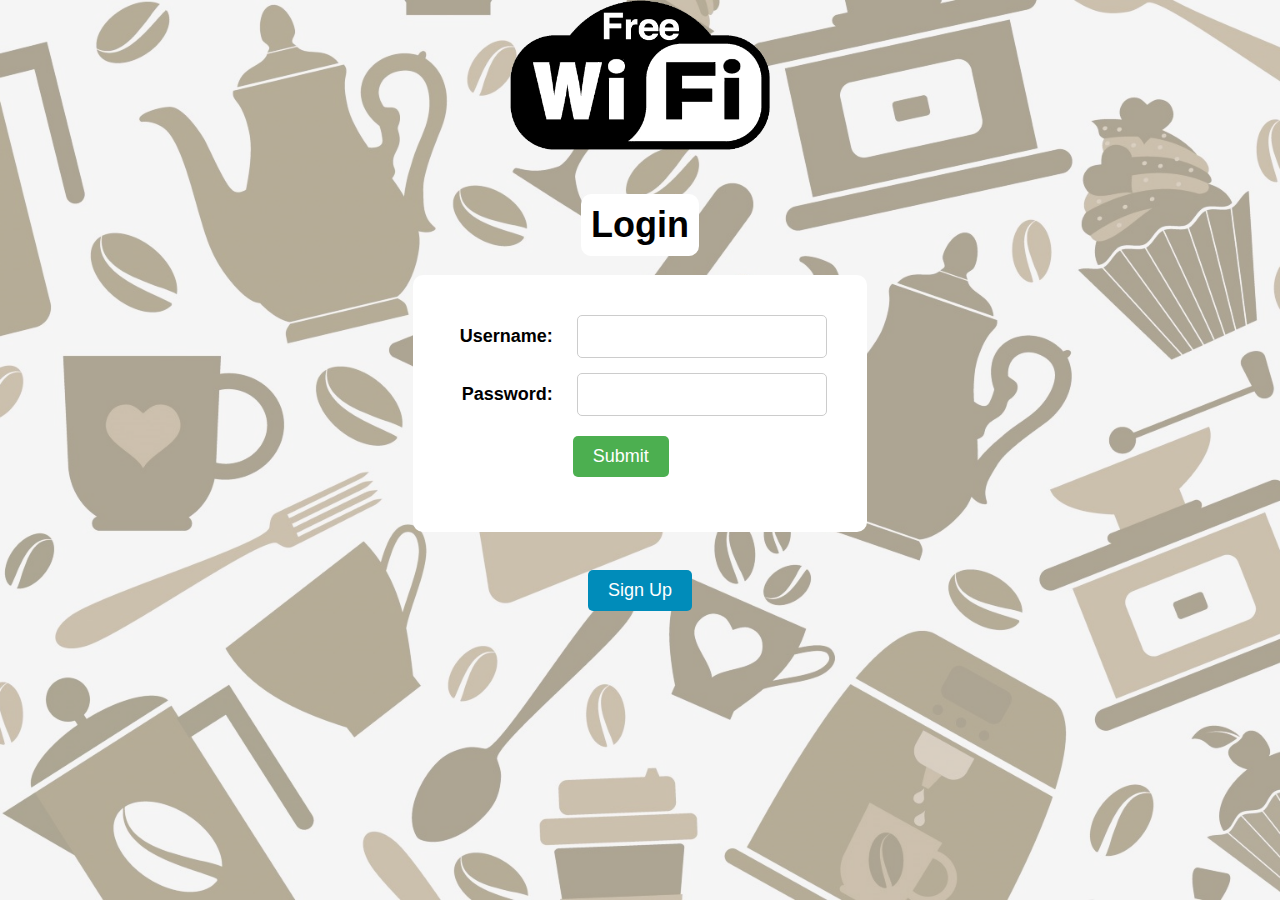
<file: index.html>
<!DOCTYPE html>
<html>
  <head>
    <title>Login Page</title>
    <link rel="stylesheet" type="text/css" href="style-login.css">
  </head>
  <body class='image-background'>
    <div>
      <img id ="mypic" class="freewifi" src="free_wifi.png">
    </div>
    <h1 class="animate-bottom" id="myh1">Login</h1>
    <form action="login.php" method="post"
        id="myform" class="animate-bottom">
      <div>
        <label for="username">Username:</label>
        <input type="text" id="username" name="username">
      </div>
      <div>
        <label for="password">Password:</label>
        <input type="password" id="password" name="password" >
      </div>
      <div>
        <input type="submit" value="Submit" id="mysubmit">
      </div>
    </form>
    <br><br>
    <a href="sign_up.html">
      <button class="animate-bottom" id="mysignup">Sign Up</button>
    </a>
    <div id="loader" class="hide"></div>
  </body>

  <script>
    var form = document.getElementById("myform");
    var loader = document.getElementById("loader");
  
    form.addEventListener("submit", function(event) {
      event.preventDefault(); // Prevent the form from submitting normally
      loader.classList.remove("hide"); // Show the loader
      document.getElementById("mypic").style.display = "none";
      document.getElementById("myform").style.display = "none";
      document.getElementById("mysubmit").style.display = "none";
      document.getElementById("myh1").style.display = "none";
      document.getElementById("mysignup").style.display = "none";
      setTimeout(function() {
      form.submit();
      }, 5000);
    });
  
  </script>
</html>
</file>
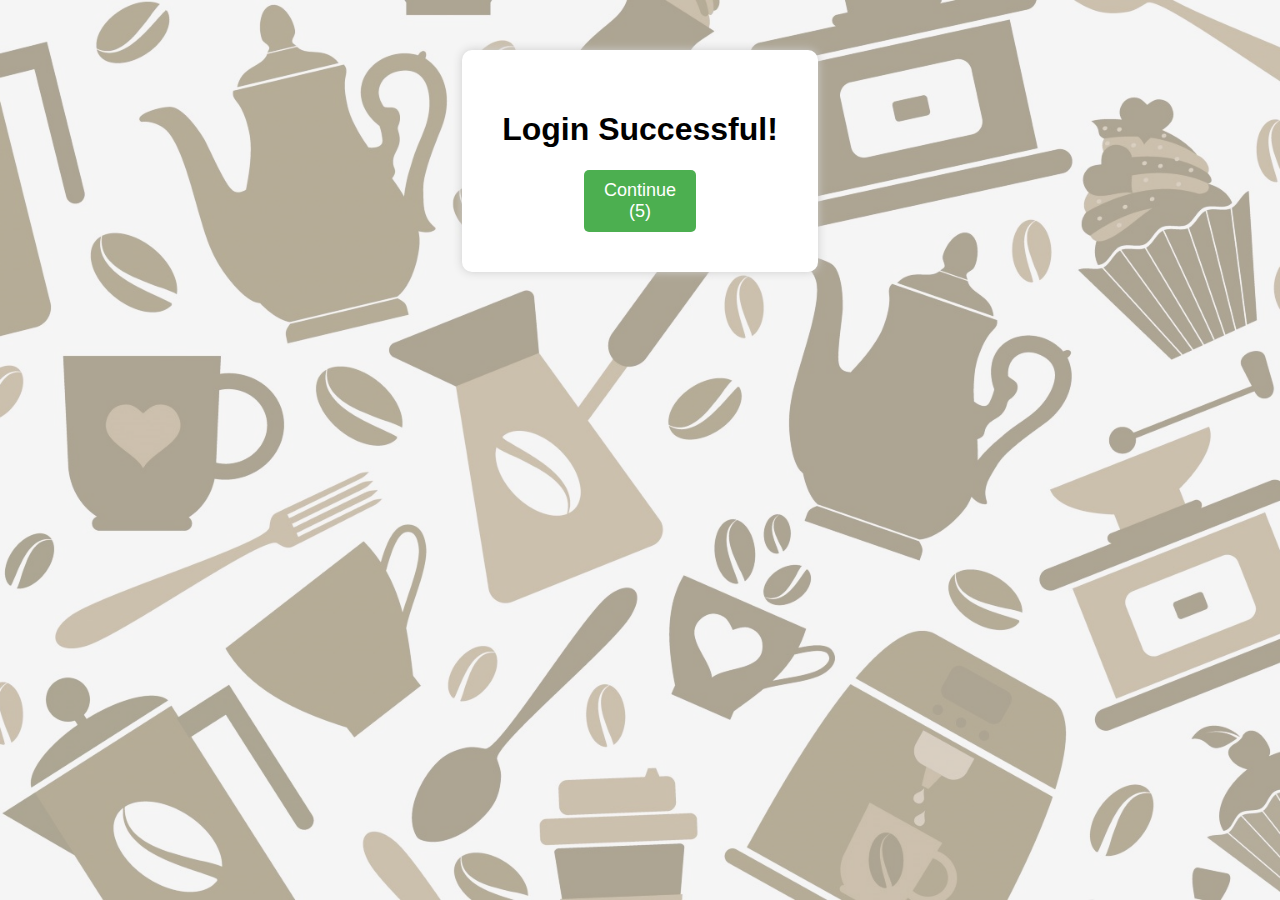
<file: continue.html>
<!DOCTYPE html>
<html>
  <head>
    <title>Registration Page</title>
  </head>
  <style>
    body {
      font-family: Arial, sans-serif;
      text-align: center;
      background-color: #f2f2f2;
    }
    html, body {
  height: 100%;
  margin: 0;
  padding: 0;
}

.image-background {
  height: 100vh;
  background-image: url("background.png");
  background-size: cover;
  background-position: center;
  background-repeat: no-repeat;
}
    form {
      margin-top: 50px;
      background-color: white;
      padding: 40px;
      border-radius: 10px;
      box-shadow: 0 0 10px #ccc;
      display: inline-block;
      text-align: left;
    }
    h1 {
      text-align: center;
    }   
    .animate-bottom {
      position: relative;
      -webkit-animation-name: animatebottom;
      -webkit-animation-duration: 1s;
      animation-name: animatebottom;
      animation-duration: 1s
    }
    @-webkit-keyframes animatebottom {
      from { bottom:-20px; opacity:0 } 
      to { bottom:0px; opacity:1 }
    }
    @keyframes animatebottom { 
      from{ bottom:-20px; opacity:0 } 
      to{ bottom:0; opacity:1 }
    }

    a[type="btn_continue"] {
      font-size: 18px;
      text-align: center;
      text-decoration: none;
      padding: 10px 20px;
      background-color: #4CAF50;
      color: white;
      border: none;
      border-radius: 5px;
      margin-top: 20px;
      cursor: pointer;
      width: min-content;
      display: block;
      margin: 20px auto 0;
    }
    a[type="btn_continue"]:hover {
      background-color: #3e8e41;
    }
  </style>
  <body  class='image-background'>
    <div>
      <form id="myform" class="animate-bottom">
        <h1 class="animate-bottom" id="myh1">Login Successful!</h1>
        <a id="continue-btn" type="btn_continue" onclick="stopTimer(); closeWindow();">Continue (5)</a>
      </form>
    </div>
  </body>
  <script>
    var timeoutID;
    var count = 5;
    function closeWindow() {
      window.close();
    }
    function updateButton() {
			count--;
			if (count > 0) {
				document.getElementById("continue-btn").innerHTML = "Continue (" + count + ")";
			} else {
				closeWindow();
			}
		}
		
		function startTimer() {
			timeoutID = setInterval(updateButton, 1000);
		}
		
		function stopTimer() {
			clearInterval(timeoutID);
			closeWindow();
		}
		
		startTimer();
    </script>
</html>
</file>
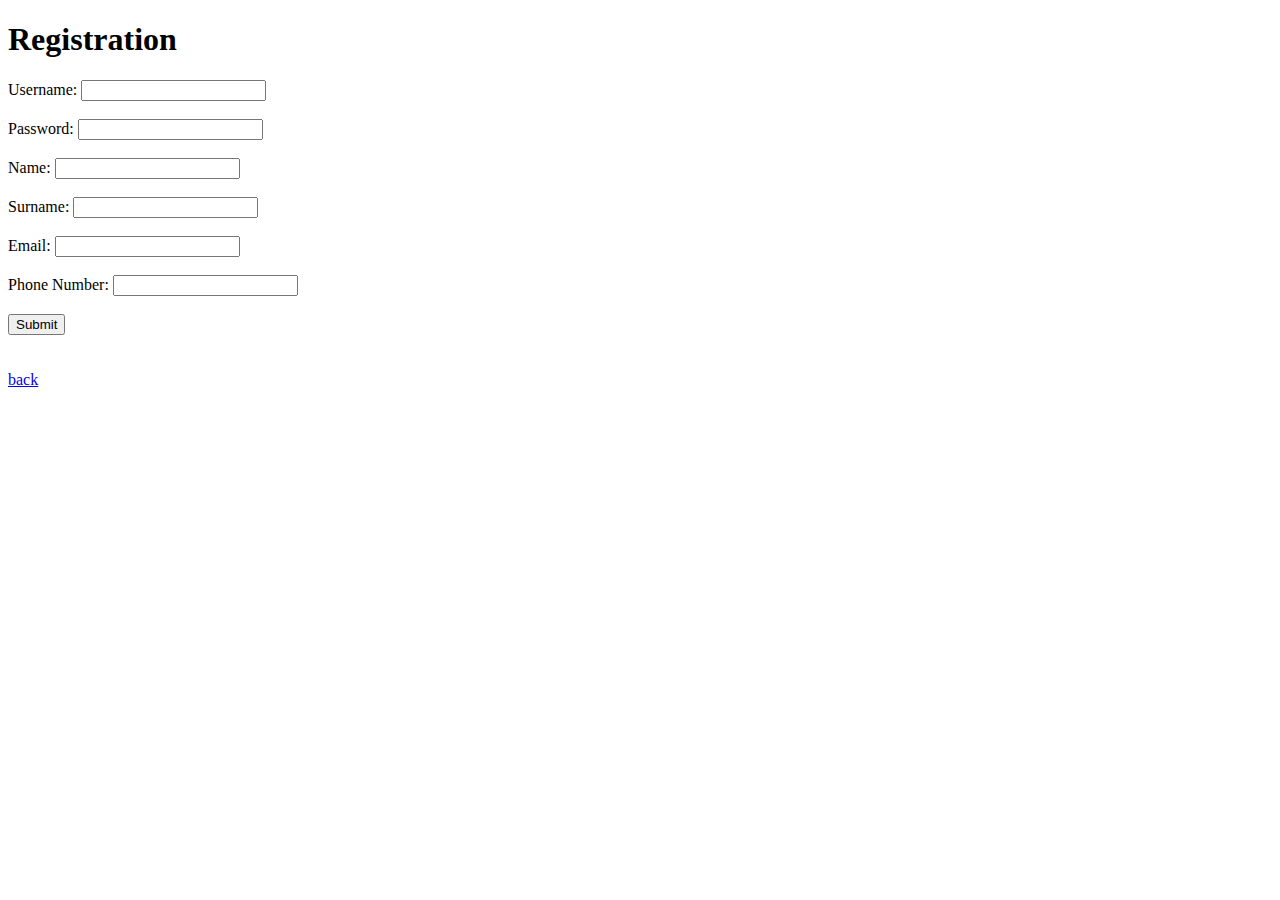
<file: registration.html>
<!DOCTYPE html>
<html>
  <head>
    <title>Registration Page</title>
  </head>
  <body>
    <h1>Registration</h1>
    <form>
      <label for="username">Username:</label>
      <input type="text" id="username" name="username" required>
      <br><br>
      <label for="password">Password:</label>
      <input type="password" id="password" name="password" required>
      <br><br>
      <label for="name">Name:</label>
      <input type="text" id="name" name="name" required>
      <br><br>
      <label for="surname">Surname:</label>
      <input type="text" id="surname" name="surname" required>
      <br><br>
      <label for="email">Email:</label>
      <input type="email" id="email" name="email" required>
      <br><br>
      <label for="phone">Phone Number:</label>
      <input type="tel" id="phone" name="phone" required>
      <br><br>
      <input type="submit" value="Submit">
    </form>
    <br><br>
    <a href="login.html">back</a>
  </body>
</html>
</file>
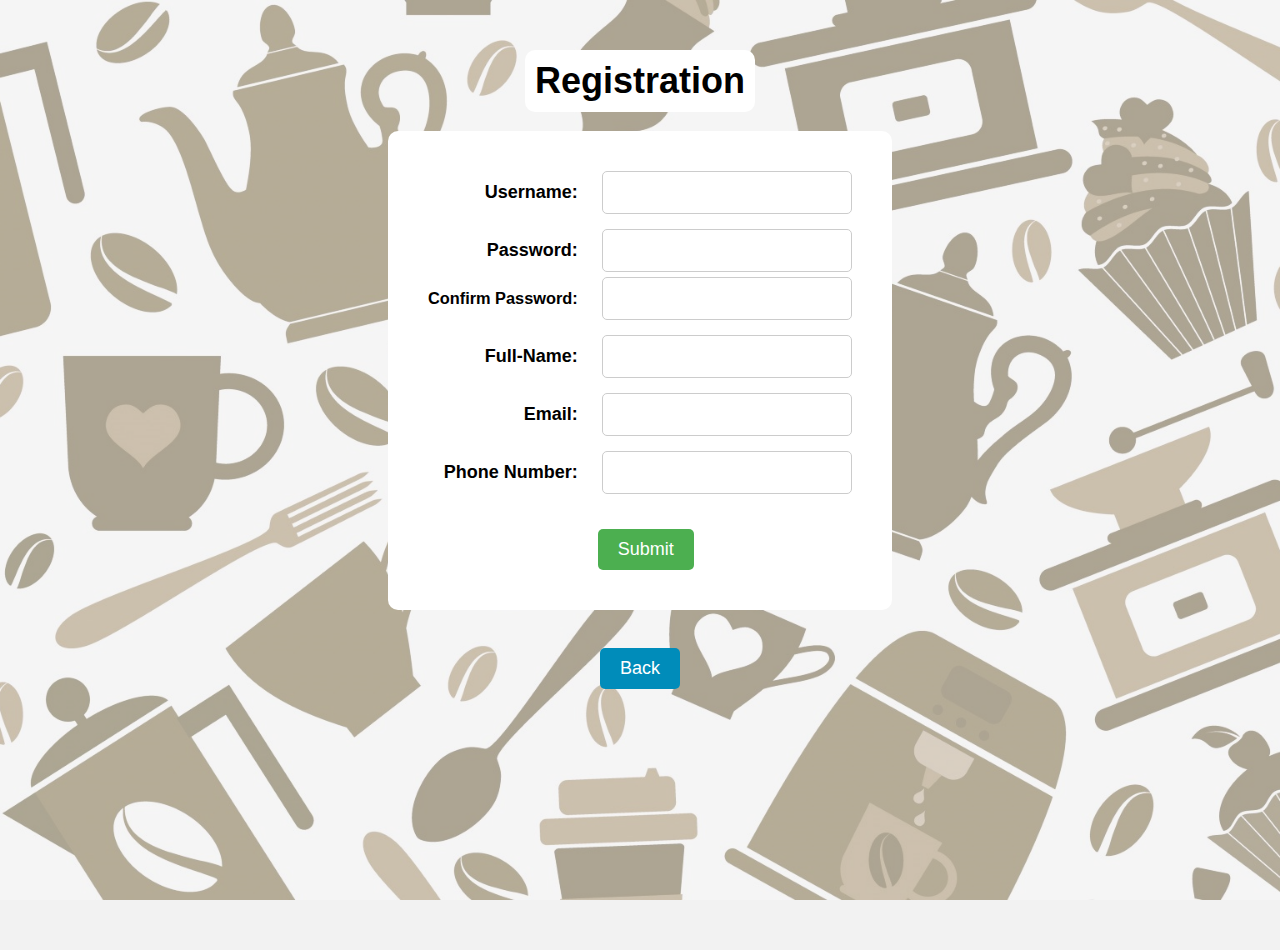
<file: sign_up.html>
<!DOCTYPE html>
<html>
  <head>
    <title>Registration Page</title>
    <link rel="stylesheet" type="text/css" href="style-sign.css">
  </head>
  <body class='image-background'>
        <h1 class="animate-bottom" id="myh1">Registration</h1>
      <form method='post' action="dbconnect.php" data-parsley-validate
      id="myform" class="animate-bottom">
        <div class="form-row">
          <label for="username">Username:</label>
          <input type="text" id="username" name="username" required>
        </div>
        <div class="form-row" style="margin-bottom: 5px;">
          <label for="password">Password:</label>
          <input type="password" id="password" name="password" required>
        </div>
        <div class="form-row">
          <label for="password" style="font-size: 16.35px;">Confirm Password:</label>
          <input type="password" id="confirm_password" name="confirm_password" required>
        </div>
        
        <div class="form-row">
          <label for="name">Full-Name:</label>
          <input type="text" id="name" name="name" required>
        </div>
        <div class="form-row">
          <label for="email">Email:</label>
          <input type="email" id="email" name="email" required>
        </div>
        <div class="form-row">
          <label for="phone">Phone Number:</label>
          <input type="tel" id="phone" name="phone" required>
        </div>
        <input type="submit" value="Submit" id="mysubmit">
      </form>

      <div id="loader" class="hide"></div>

      <br><br>
      <a href="index.html">
        <button class="animate-bottom" id="myback">Back</button>
      </a>
  </body>
  <script>
        var password = document.getElementById("password")
      , confirm_password = document.getElementById("confirm_password");

    function validatePassword(){
      if(password.value != confirm_password.value) {
        confirm_password.setCustomValidity("Passwords Don't Match");
      } else {
        confirm_password.setCustomValidity('');
      }
    }
    password.onchange = validatePassword;
    confirm_password.onkeyup = validatePassword;
  </script>

<script>
  var form = document.getElementById("myform");
  var loader = document.getElementById("loader");

  form.addEventListener("submit", function(event) {
    event.preventDefault(); // Prevent the form from submitting normally
    loader.classList.remove("hide"); // Show the loader
    document.getElementById("myform").style.display = "none";
    document.getElementById("mysubmit").style.display = "none";
    document.getElementById("myh1").style.display = "none";
    document.getElementById("myback").style.display = "none";
    setTimeout(function() {
      form.submit();
    }, 3000);
  });
</script>

</html>
</file>
<file: style-login.css>
body {
  font-family: Arial, sans-serif;
  text-align: center;
  background-color: #f2f2f2;
}
html, body {
  height: 100%;
  margin: 0;
  padding: 0;
}

.image-background {
  height: 100vh;
  background-image: url("background.png");
  background-size: cover;
  background-position: center;
  background-repeat: no-repeat;
}
.freewifi {
  width:auto;
  height:150px;
  margin-bottom: -10px;
}
h1 {
  font-size: 36px;
  margin-top: 50px;
  margin-left: auto;
  margin-right: auto;
  background-color: white;
  border-radius: 10px;
  padding: 10px;
  display:block;
  width: fit-content;

}

form {
  margin-top: -5px;
  background-color: white;
  padding: 40px;
  border-radius: 10px;
  display: inline-block;
  text-align: left;
}
label {
  font-size: 18px;
  margin-right: 20px;
  display: inline-block;
  width: 100px;
  text-align: right;
  font-weight: bold;
}
div {
  margin-bottom: 15px;
}

input {
  width: 200px;
  padding: 5px;
  border-radius: 5px;
  border: 1px solid #ccc;
  box-sizing: border-box;
}

input[type="text"], input[type="password"] {
  font-size: 18px;
  padding: 10px;
  width: 250px;
  border-radius: 5px;
  border: 1px solid #ccc;
}

input[type="submit"] {
  font-size: 18px;
  padding: 10px 20px;
  background-color: #4CAF50;
  color: white;
  border: none;
  border-radius: 5px;
  margin-top: 20px;
  cursor: pointer;
  display: block;
  margin-right: auto;
  width: auto;
  margin-left: 120px;
}

input[type="submit"]:hover {
  background-color: #3e8e41;
}

button {
  font-size: 18px;
  padding: 10px 20px;
  background-color: #008CBA;
  color: white;
  border: none;
  border-radius: 5px;
  margin-top: 20px;
  cursor: pointer;
  text-align: center;
}
button:hover {
  background-color: #0074a3;
}



/* Add animation to "page content" */
.animate-bottom, .freewifi {
  position: relative;
  -webkit-animation-name: animatebottom;
  -webkit-animation-duration: 1s;
  animation-name: animatebottom;
  animation-duration: 1s
}

@-webkit-keyframes animatebottom {
  from { bottom:-50px; opacity:0 } 
  to { bottom:0px; opacity:1 }
}

@keyframes animatebottom { 
  from{ bottom:-50px; opacity:0 } 
  to{ bottom:0; opacity:1 }
}


#loader {
  position: absolute;
  left: 50%;
  top: 50%;
  z-index: 1;
  width: 120px;
  height: 120px;
  margin: -76px 0 0 -76px;
  border: 16px solid #f3f3f3;
  border-top: 16px solid #3498db;
  border-radius: 50%;
  width: 120px;
  height: 120px;
  animation: spin 2s linear infinite;
}


@keyframes spin {
  0% { transform: rotate(0deg); }
  100% { transform: rotate(360deg); }
}

/* Hide the loader by default */
#loader.hide {
  display: none;
}
</file>
<file: style-sign.css>
body {
    font-family: Arial, sans-serif;
    text-align: center;
    background-color: #f2f2f2;
    
  }
  
  html, body {
    height: 100%;
    margin: 0;
    padding: 0;
  }
  
  .image-background {
    height: 100vh;
    background-image: url("background.png");
    background-size: cover;
    background-position: center;
    background-repeat: no-repeat;
  }

  h1 {
    font-size: 36px;
    margin-top: 50px;
    margin-left: auto;
    margin-right: auto;
    background-color: white;
    border-radius: 10px;
    padding: 10px;
    display:block;
    width: fit-content;

  }
  
form {
  margin-top: -5px;
  background-color: white;
  padding: 40px;
  border-radius: 10px;
  display: inline-block;
  text-align: left;
}

.form-row {
  margin-bottom: 15px; /* add margin between each row */
}
  
  label {
    font-size: 18px;
    display: inline-block;
    width: 150px;
    text-align: right;
    margin-right: 20px;
    font-weight: bold;
  }
  
  input {
    width: 250px;
    padding: 5px;
    border-radius: 5px;
    border: 1px solid #ccc;
    box-sizing: border-box;
  }

  input[type="text"], input[type="password"], input[type="email"], input[type="tel"] {
    font-size: 18px;
    padding: 10px;
    width: 250px;
    border-radius: 5px;
    border: 1px solid #ccc;
  }
  
  input[type="submit"] {
    font-size: 18px;
    padding: 10px 20px;
    background-color: #4CAF50;
    color: white;
    border: none;
    border-radius: 5px;
    margin-top: 20px;
    cursor: pointer;
    width: auto;
    margin-left: 170px;
  }
  
  input[type="submit"]:hover {
    background-color: #3e8e41;
  }
  
  button {
    font-size: 18px;
    padding: 10px 20px;
    background-color: #008CBA;
    color: white;
    border: none;
    border-radius: 5px;
    margin-top: 20px;
    cursor: pointer;
    text-align: center;
  }
  
  button:hover {
    background-color: #0074a3;
  }
  


/* Add animation to "page content" */
.animate-bottom {
  position: relative;
  -webkit-animation-name: animatebottom;
  -webkit-animation-duration: 1s;
  animation-name: animatebottom;
  animation-duration: 1s
}

@-webkit-keyframes animatebottom {
  from { bottom:-50px; opacity:0 } 
  to { bottom:0px; opacity:1 }
}

@keyframes animatebottom { 
  from{ bottom:-50px; opacity:0 } 
  to{ bottom:0; opacity:1 }
}




#loader {
  position: absolute;
  left: 50%;
  top: 50%;
  z-index: 1;
  width: 120px;
  height: 120px;
  margin: -76px 0 0 -76px;
  border: 16px solid #f3f3f3;
  border-top: 16px solid #3498db;
  border-radius: 50%;
  width: 120px;
  height: 120px;
  animation: spin 2s linear infinite;
}

@keyframes spin {
  0% { transform: rotate(0deg); }
  100% { transform: rotate(360deg); }
}

/* Hide the loader by default */
#loader.hide {
  display: none;
}
</file>
